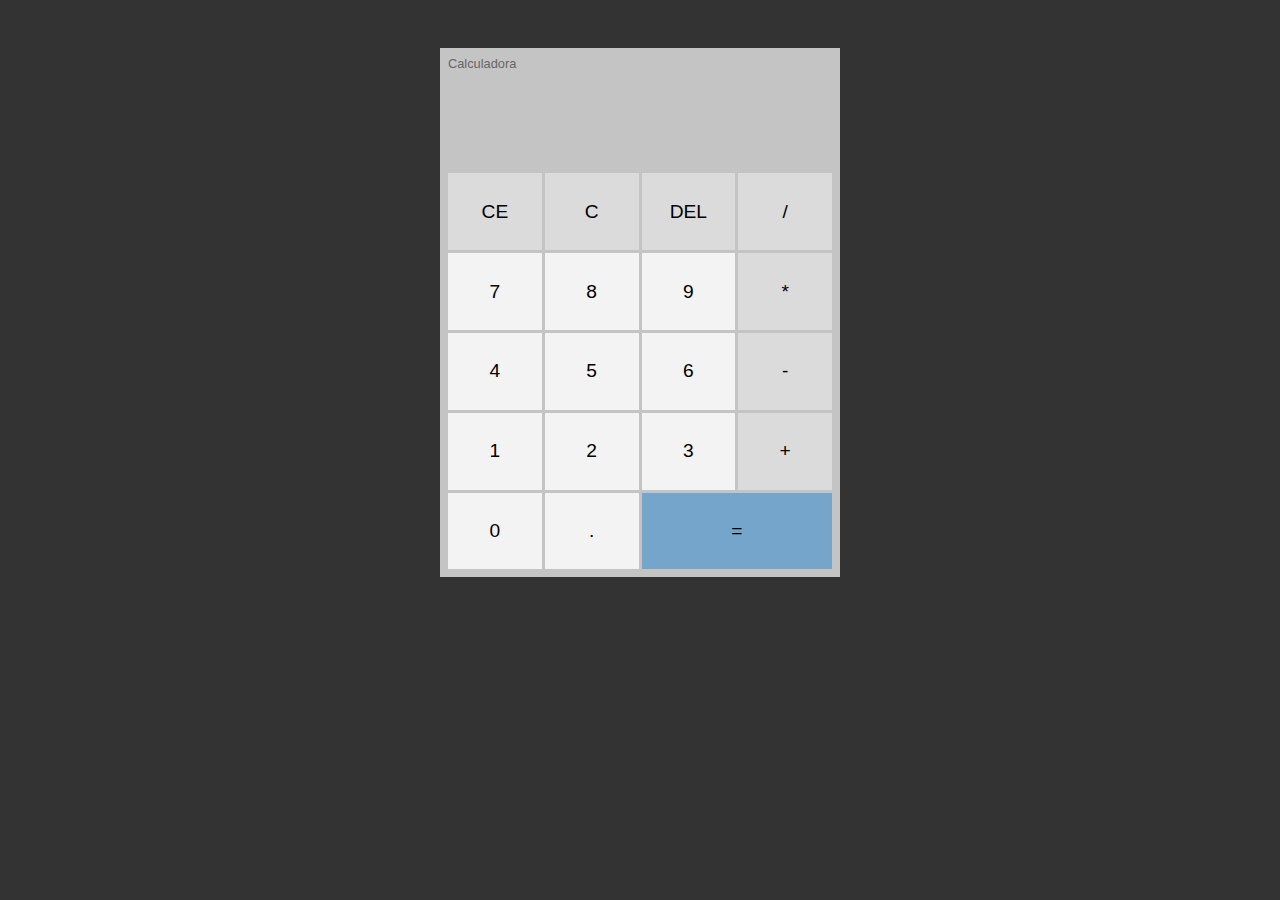
<file: 2-calculadora/index.html>
<!DOCTYPE html>
<html lang="pt-br">

<head>
    <meta charset="UTF-8">
    <meta http-equiv="X-UA-Compatible" content="IE=edge">
    <meta name="viewport" content="width=device-width, initial-scale=1.0">
    <title>Calculadora</title>

    <link rel="stylesheet" href="css/styles.css">
    <script src="js/scripts.js" defer></script>
</head>

<body>
    <div id="calc">
        <h3>Calculadora</h3>
        <div id="operations">
            <div id="previous-operation"></div>
            <div id="current-operation"></div>            
        </div> 
        <div id="buttons-container">
            <button>CE</button>
            <button>C</button>
            <button>DEL</button>
            <button>/</button>

            <button class="number">7</button>
            <button class="number">8</button>
            <button class="number">9</button>
            <button>*</button>

            <button class="number">4</button>
            <button class="number">5</button>
            <button class="number">6</button>
            <button>-</button>

            <button class="number">1</button>
            <button class="number">2</button>
            <button class="number">3</button>
            <button>+</button>

            <button class="number">0</button>
            <button class="number">.</button>
            <button id="equal-btn">=</button>
        </div>
    </div>
</body>

</html>
</file>
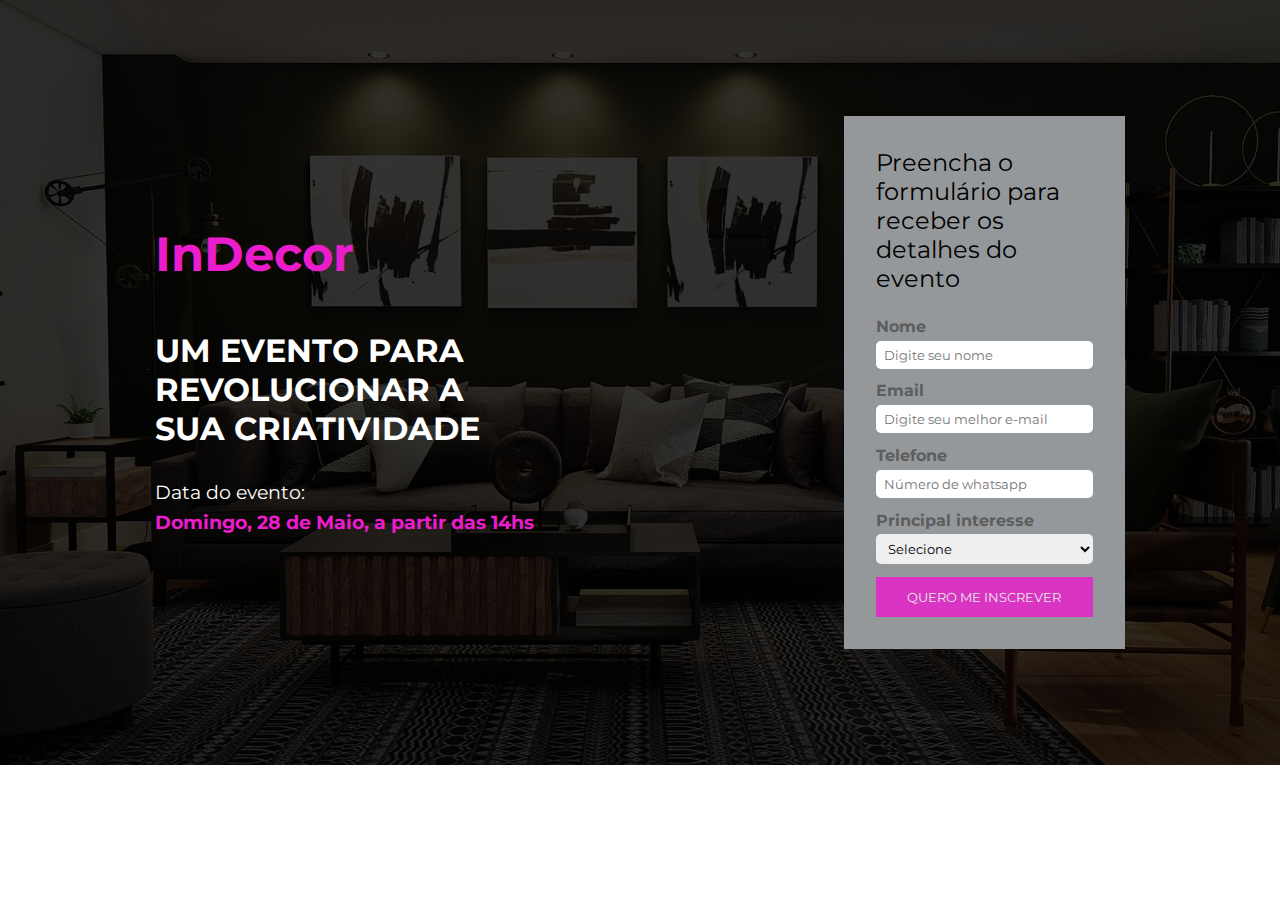
<file: 3-landing-page/index.html>
<!DOCTYPE html>
<html lang="pt-br">

<head>
    <meta charset="UTF-8">
    <meta http-equiv="X-UA-Compatible" content="IE=edge">
    <meta name="viewport" content="width=device-width, initial-scale=1.0">
    <title>InDecor</title>

    <!-- CSS -->
    <link rel="stylesheet" href="css/styles.css">

    <!-- Fonte -->
    <link rel="preconnect" href="https://fonts.googleapis.com" />
    <link rel="preconnect" href="https://fonts.gstatic.com" crossorigin />
    <link
        href="https://fonts.googleapis.com/css2?family=Montserrat:ital,wght@0,100;0,200;0,300;0,400;0,500;0,600;0,700;0,800;0,900;1,100;1,200;1,300;1,400;1,500;1,600;1,700;1,800;1,900&family=Open+Sans:wght@300;400;700&display=swap"
        rel="stylesheet" />

    <!-- Icons -->
    <link rel="stylesheet" href="https://cdn.jsdelivr.net/npm/bootstrap-icons@1.8.3/font/bootstrap-icons.css">
</head>

<body>
    <header id="event-description">
        <div id="disclaimer">
            <h2>InDecor</h2>
            <p class="about-event">
                Um evento para revolucionar a sua criatividade
            </p>
            <P>Data do evento:</P>
            <p class="event-date">Domingo, 28 de Maio, a partir das 14hs</p>

        </div>

        <div id="subscription-form">
            <p>Preencha o formulário para receber os detalhes do evento</p>
            <form>
                <div class="form-group">
                    <label for="name">Nome</label>
                    <input type="text" name="name" placeholder="Digite seu nome">
                </div>
                <div class="form-group">
                    <label for="email">Email</label>
                    <input type="email" name="email" placeholder="Digite seu melhor e-mail">
                </div>
            </form>

            <div class="form-group">
                <label for="phone">Telefone</label>
                <input type="text" name="phone" placeholder="Número de whatsapp">
            </div>

            <div class="form-group">
                <label for="interest">Principal interesse</label>
                <select name="interest">
                    <option value="" disabled selected>Selecione</option>
                    <option value="house">Casas</option>
                    <option value="garden">Jardins</option>
                    <option value="other">Outros</option>
                </select>
            </div>

            <input type="submit" class="btn" value="Quero me inscrever">

        </div>

    </header>

</body>

</html>
</file>
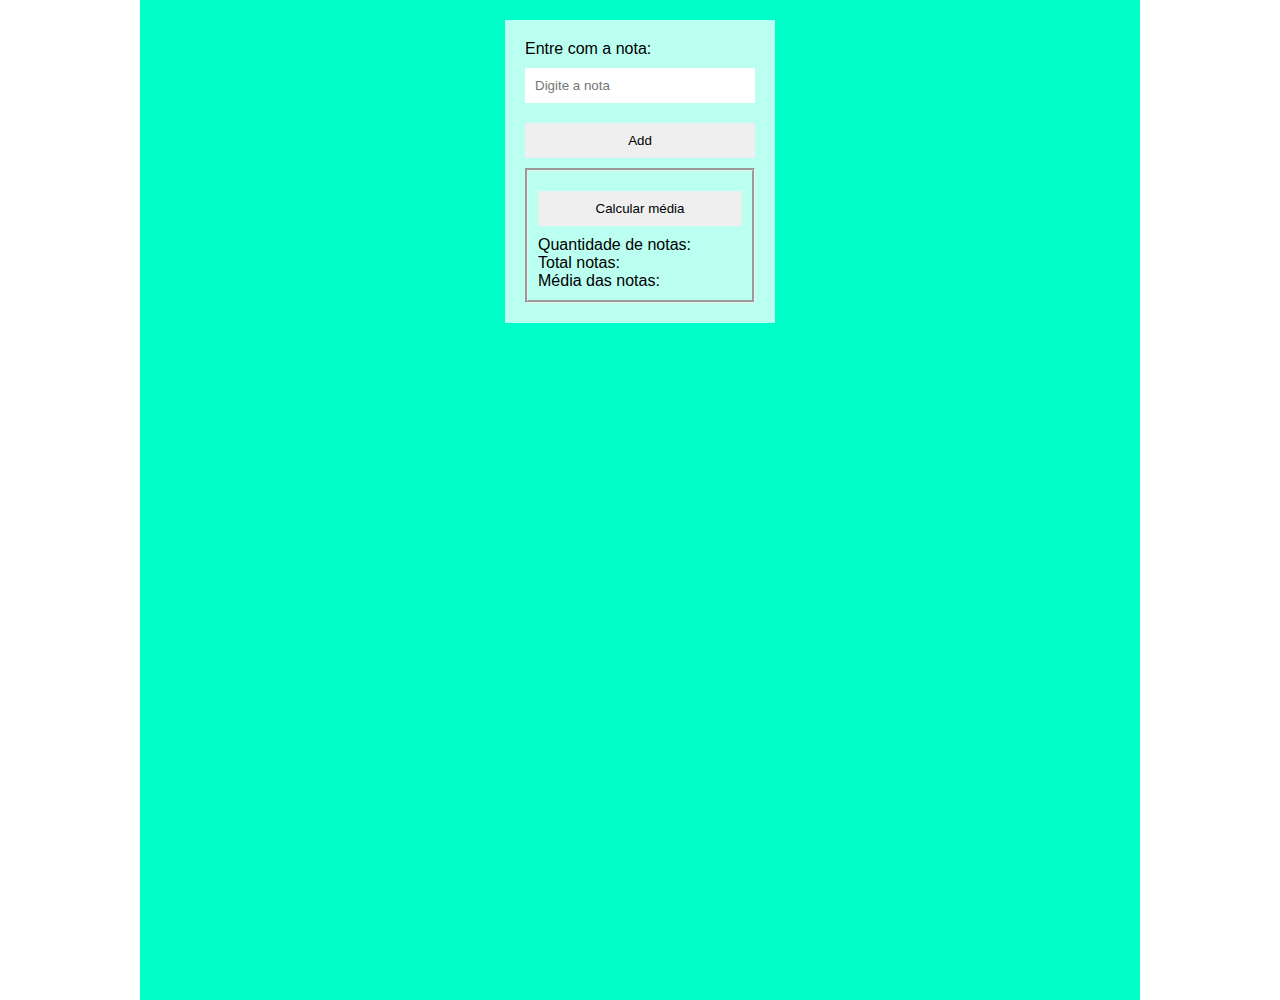
<file: 1-professor-leonardomeirelles/1-media-notas/index.html>
<!DOCTYPE html>
<html lang="pt-br">

<head>
    <meta charset="UTF-8">
    <meta http-equiv="X-UA-Compatible" content="IE=edge">
    <meta name="viewport" content="width=device-width, initial-scale=1.0">
    <title>By lista prof. Leonardo Meirelles</title>

    <script src="./script.js" defer></script>
    <link rel="stylesheet" href="./style.css">
</head>

<body>
    <div class="container">
        <section>
            <div class="form-container">
                <form class="form1">
                    <label >Entre com a nota:</label>
                    <input type="number" name="nota" id="nota" placeholder="Digite a nota">
                    <input type="submit" id="send" value="Add">
                </form>


                <div class="result">
                    <input type="button" id="calc-media" value="Calcular média">
                    <label id="qtde-notas">Quantidade de notas: </label>
                    <label id="total-notas">Total notas: </label>
                    <label id="media">Média das notas: </label>
                </div>                
            </div>

        </section>
    </div>
</body>

</html>
</file>
<file: 2-calculadora/css/styles.css>
*{
    margin: 0; /*margem externa*/
    padding: 0; /*margem interna*/
    box-sizing: border-box;
    font-family: Helvetica; 
}

body {
    background-color: #333;
    display: flex;
    align-items: center;
    justify-content: center;
    padding: 3em;
}

#calc {
    width: 400px;
    padding: .5em;
    background-color: #c4c4c4;
    color: #000;
    display: flex;
    flex-direction: column;
}

#calc h3 {
    font-size: .8em;
    font-weight: 300;
    color: #666;
}

#operations {
    text-align: right;    
}

#previous-operation,
#current-operation {
    padding: .2em;    
    min-height: 1.6em;
    overflow-wrap: break-word; /* Prever um tamanho para o espaço. Não vai mudar durante a digitação. Para testar a propriedade, digite um numero beeeeem grande. */
}

#previous-operation {
    color: #777;  
}

#current-operation {
    font-size: 3em;
    font-weight: 700;
}

#buttons-container{
    display: grid;
    grid-template-columns: 1fr 1fr 1fr 1fr;
    gap: 3px;
}

#buttons-container button {
    border: 1px solid transparent;
    border-radius: 0;
    height: 4em;
    font-size: 1.2em;
    background-color: #dbdbdb;
    cursor: pointer;
}

#buttons-container .number {
    background-color: #f3f3f3;
}   

#buttons-container button:hover {
    background-color: #bababa;
    border-color: #999;
}    

#buttons-container #equal-btn {
    grid-column: span 2;  /*faz com que o botão oculpe 2 colunas (merge do Delphi) */
    background-color: #75a5cb;
}

#buttons-container #equal-btn:hover {
    background-color: #3a91d8;
}
</file>
<file: 3-landing-page/css/styles.css>
:root {
    --primary: #eb1ccc;
    --secundary: #95989a;
    --text-color: #fff;
    --text-secondary: #000;
    --text-tertiary: #5d5d5d;
}

* {
    font-family: "Montserrat";
    margin: 0;
    padding: 0;
    box-sizing: border-box;
}

/* Event form */
#event-description {
    background: linear-gradient(rgba(0,0,0,0.8), rgba(0,0,0,0.8)), url("../img/hrz-5.jpg"); /* Tecnica para deixar a imagem mais escura */
    background-position: center;
    background-size: cover;
    height: 85vh; /* Isso faz mostrar o elemento em 85% da pagina */
    display: flex;
    justify-content: space-around;
    align-items: center;
    color: var(--text-color);

}

#disclaimer h2,
#disclaimer .event-date {
    color: var(--primary);
}

#disclaimer h2 {
    font-size: 3em;
    margin-bottom: 1em;
}

#disclaimer .about-event {
    font-size: 2em;
    text-transform: uppercase;
    max-width: 350px;
    font-weight: bold;
    margin-bottom: 1em;
}

#disclaimer p {
    font-size: 1.2em;
    margin-bottom: 0.3em;
}

#disclaimer .event-date {
    font-weight: bold;
}

#subscription-form {
    background-color: var(--secundary);
    padding: 2em;
    max-width: 22%;
}

#subscription-form p {
    font-size: 1.5em;
    color: var(--text-secondary);
    margin-bottom: 1em;
}

.form-group {
    display: flex;
    flex-direction: column;
    margin-bottom: 0.8em;
}

.form-group label {
    color: var(--text-tertiary);
    margin-bottom: .3em;
    font-weight: bold;
}

.form-group input,
.form-group select {
    padding: 6px 8px;
    border-radius: 5px;
    border: none;
    outline: none;
}

.btn {
    background-color: var(--primary);
    color: var(--text-color);
    text-transform: uppercase;
    width: 100%;
    border: none;
    padding: 12px;
    cursor: pointer;
    opacity: 0.8;
}

.btn:hover {
    opacity: 1;
}
</file>
<file: 1-professor-leonardomeirelles/1-media-notas/style.css>
* {
    margin: 0;
    padding: 0;;
}

body {
    font-family: Arial, Helvetica, sans-serif;    
    /* background-color: #000000; */
    margin: auto;
}

.container {
    max-width: 1000px;
    margin: auto;
    background-color: rgb(0, 255, 200);
    height: 1000px;
}

section {
    padding: 20px;    
    /* background-image: url(../img/people.jpg); */
    background-size: cover;
    overflow: hidden;
    display: flex;
    flex-direction: row;
    justify-content: center;
    align-items: center;
}

.form-container {
    max-width: 230px;
    background-color: #FFFFFFBB;
    padding: 20px;
    /* float: right; */
}

input, select {
    width: 100%;
    box-sizing: border-box;
    padding: 10px;
    border: none;
    margin-top: 10px;
    margin-bottom: 10px;
}

select {
    -moz-appearance: none;
    -webkit-appearance: none;
    appearance: none;
    background-image: url('../img/arrow.jpg');
    background-repeat: no-repeat;
    background-position: calc(100% - 10px), center;
}

.result {
    padding: 10px;
    border-style: groove;
    display: flex;
    flex-direction: column;
    justify-content: center;
    /* align-items: center;     */
}
</file>
